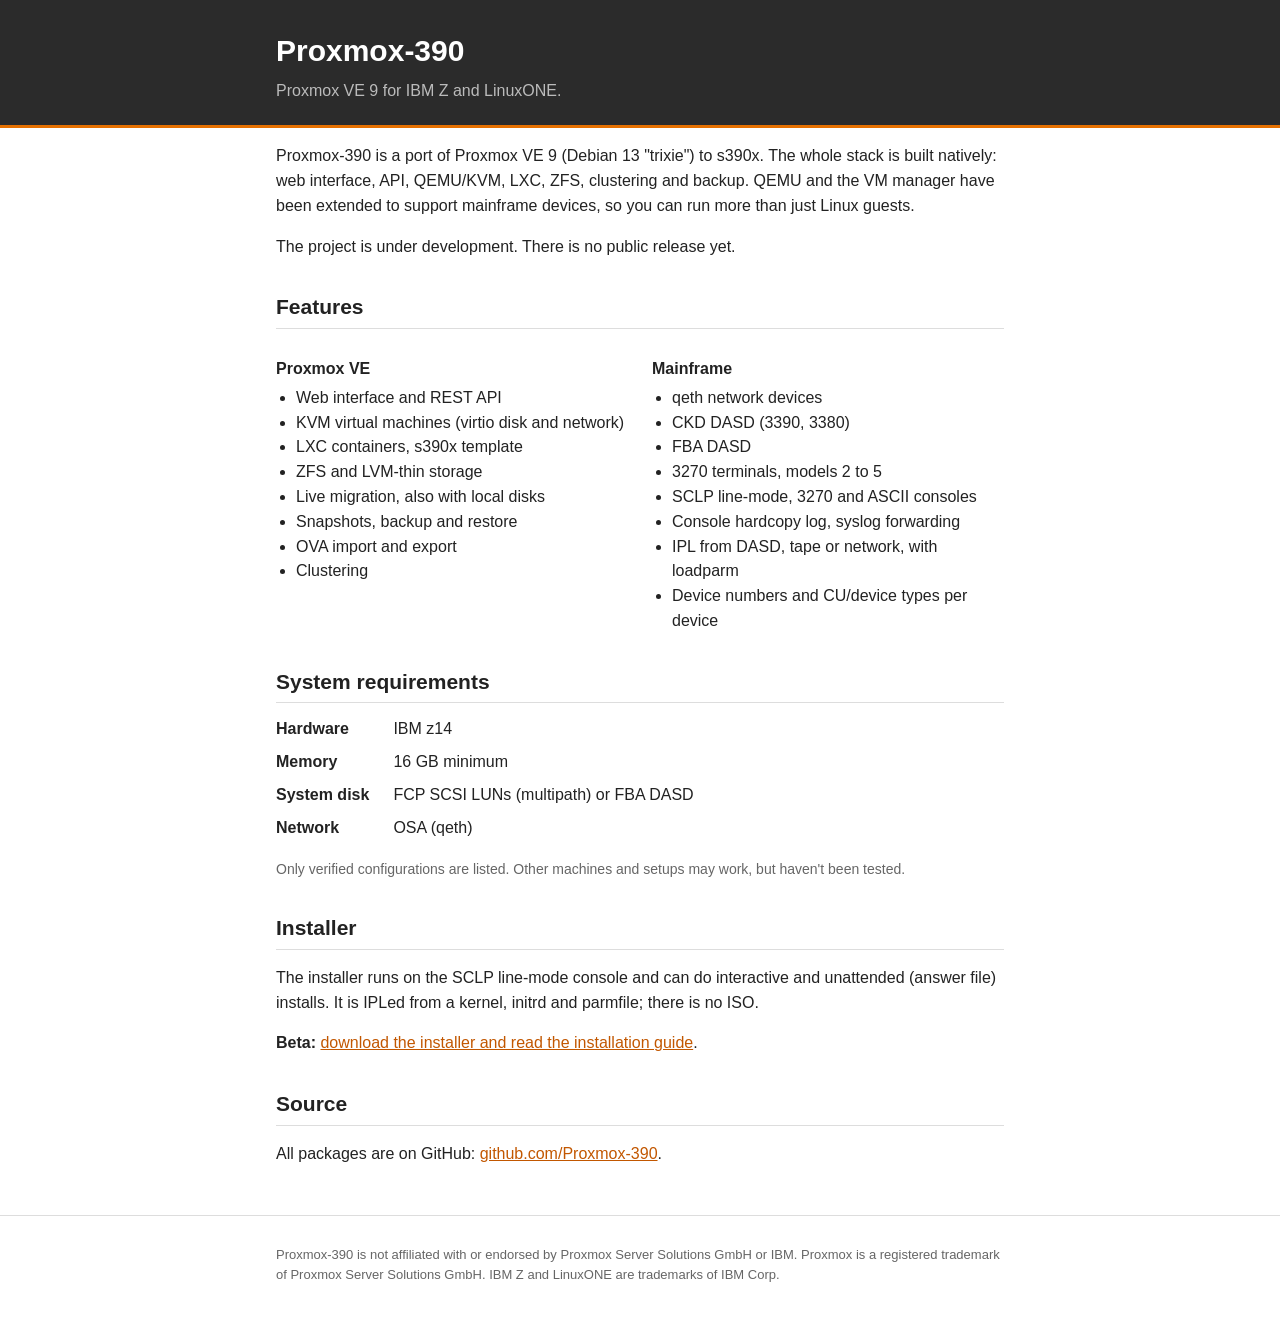
<file: index.html>
<!doctype html>
<html lang="en">
<head>
<meta charset="utf-8">
<meta name="viewport" content="width=device-width, initial-scale=1">
<title>Proxmox-390</title>
<meta name="description" content="Proxmox VE 9 for IBM Z and LinuxONE (s390x).">
<link rel="stylesheet" href="style.css?v=5">
</head>
<body>
<header>
  <div class="wrap">
    <h1>Proxmox-390</h1>
    <p>Proxmox VE 9 for IBM Z and LinuxONE.</p>
  </div>
</header>

<main class="wrap">
  <p>Proxmox-390 is a port of Proxmox VE 9 (Debian 13 "trixie") to s390x. The whole stack is built natively: web
    interface, API, QEMU/KVM, LXC, ZFS, clustering and backup. QEMU and the VM manager have been extended to support
    mainframe devices, so you can run more than just Linux guests.</p>
  <p>The project is under development. There is no public release yet.</p>

  <h2>Features</h2>
  <div class="cols">
    <div>
      <h3>Proxmox VE</h3>
      <ul>
        <li>Web interface and REST API</li>
        <li>KVM virtual machines (virtio disk and network)</li>
        <li>LXC containers, s390x template</li>
        <li>ZFS and LVM-thin storage</li>
        <li>Live migration, also with local disks</li>
        <li>Snapshots, backup and restore</li>
        <li>OVA import and export</li>
        <li>Clustering</li>
      </ul>
    </div>
    <div>
      <h3>Mainframe</h3>
      <ul>
        <li>qeth network devices</li>
        <li>CKD DASD (3390, 3380)</li>
        <li>FBA DASD</li>
        <li>3270 terminals, models 2 to 5</li>
        <li>SCLP line-mode, 3270 and ASCII consoles</li>
        <li>Console hardcopy log, syslog forwarding</li>
        <li>IPL from DASD, tape or network, with loadparm</li>
        <li>Device numbers and CU/device types per device</li>
      </ul>
    </div>
  </div>

  <h2>System requirements</h2>
  <table>
    <tr><th>Hardware</th><td>IBM z14</td></tr>
    <tr><th>Memory</th><td>16 GB minimum</td></tr>
    <tr><th>System disk</th><td>FCP SCSI LUNs (multipath) or FBA DASD</td></tr>
    <tr><th>Network</th><td>OSA (qeth)</td></tr>
  </table>
  <p class="small">Only verified configurations are listed. Other machines and setups may work, but haven't been tested.</p>

  <h2 id="installer">Installer</h2>
  <p>The installer runs on the SCLP line-mode console and can do interactive and unattended (answer file) installs. It
    is IPLed from a kernel, initrd and parmfile; there is no ISO.</p>
  <p><strong>Beta:</strong> <a href="installer.html">download the installer and read the installation guide</a>.</p>

  <h2>Source</h2>
  <p>All packages are on GitHub: <a href="https://github.com/Proxmox-390">github.com/Proxmox-390</a>.</p>
</main>

<footer>
  <div class="wrap">
    <p>Proxmox-390 is not affiliated with or endorsed by Proxmox Server Solutions GmbH or IBM. Proxmox is a registered
      trademark of Proxmox Server Solutions GmbH. IBM Z and LinuxONE are trademarks of IBM Corp.</p>
  </div>
</footer>
</body>
</html>
</file>
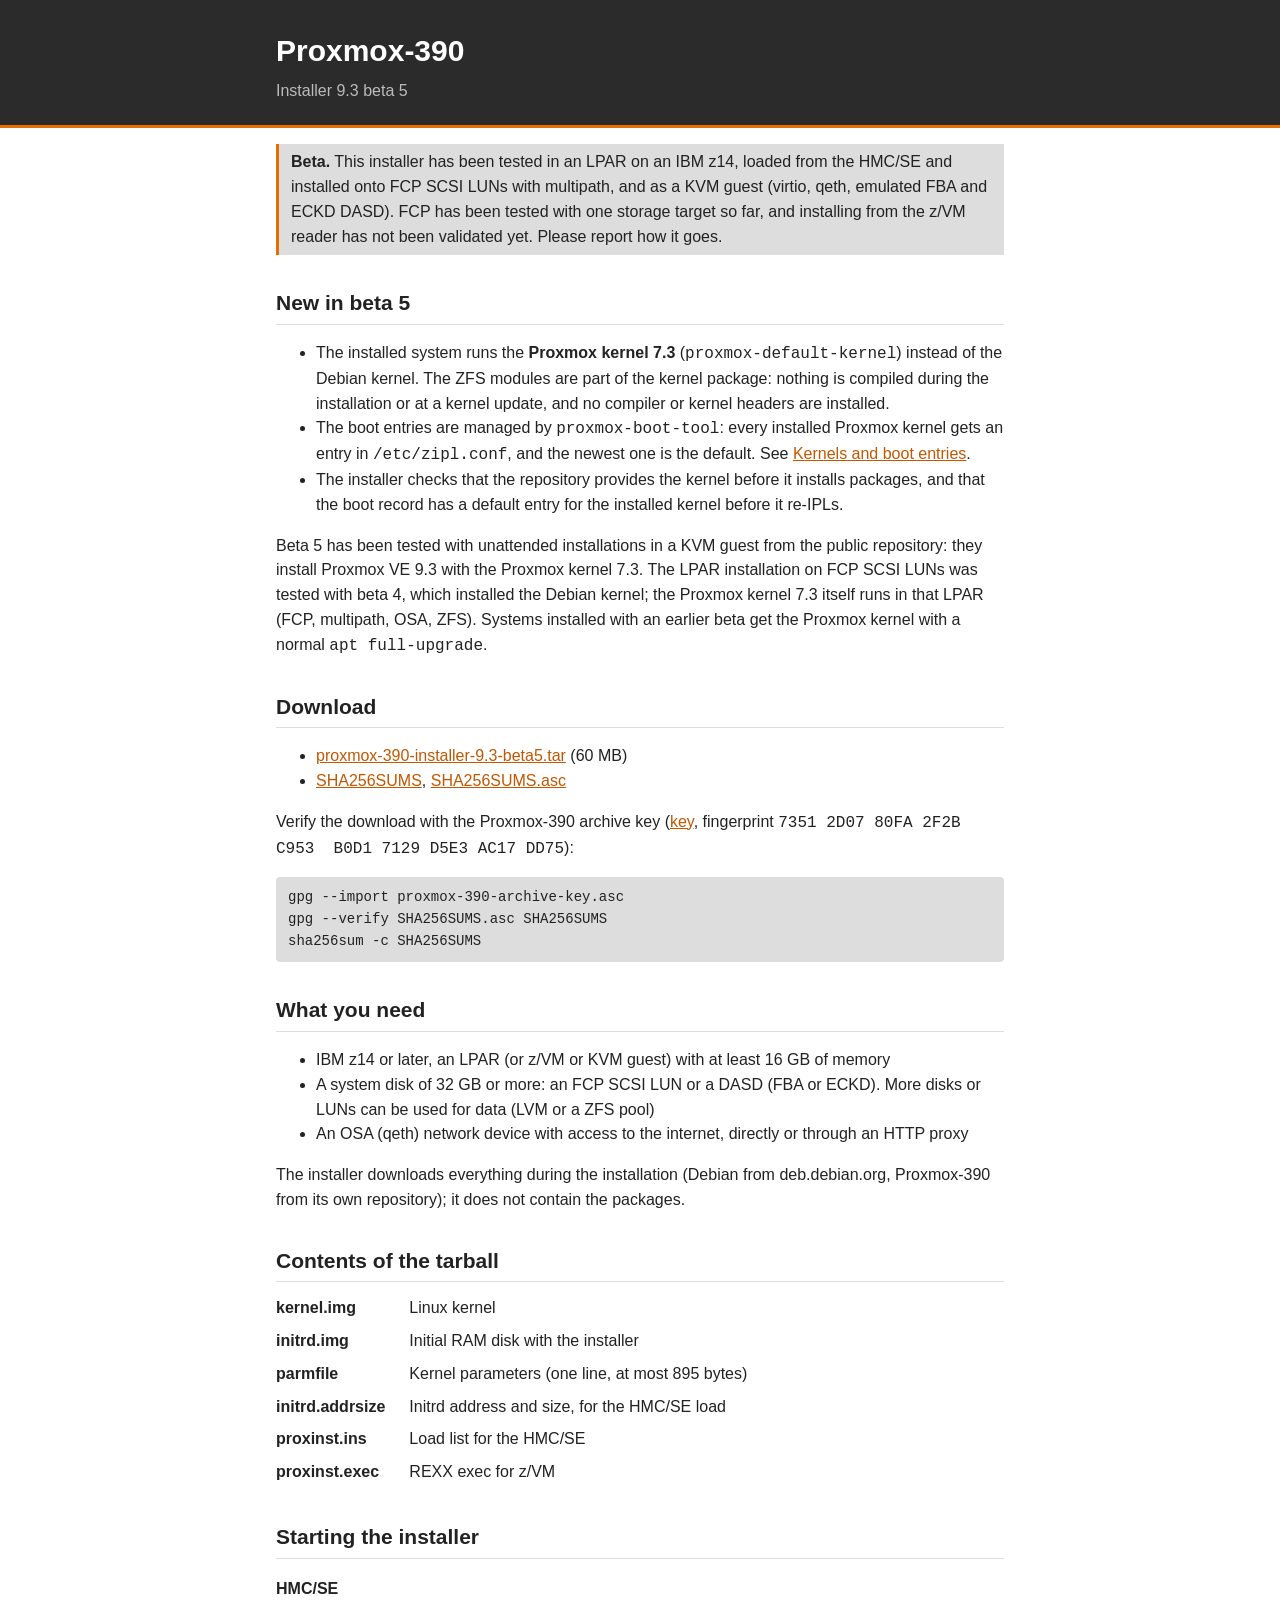
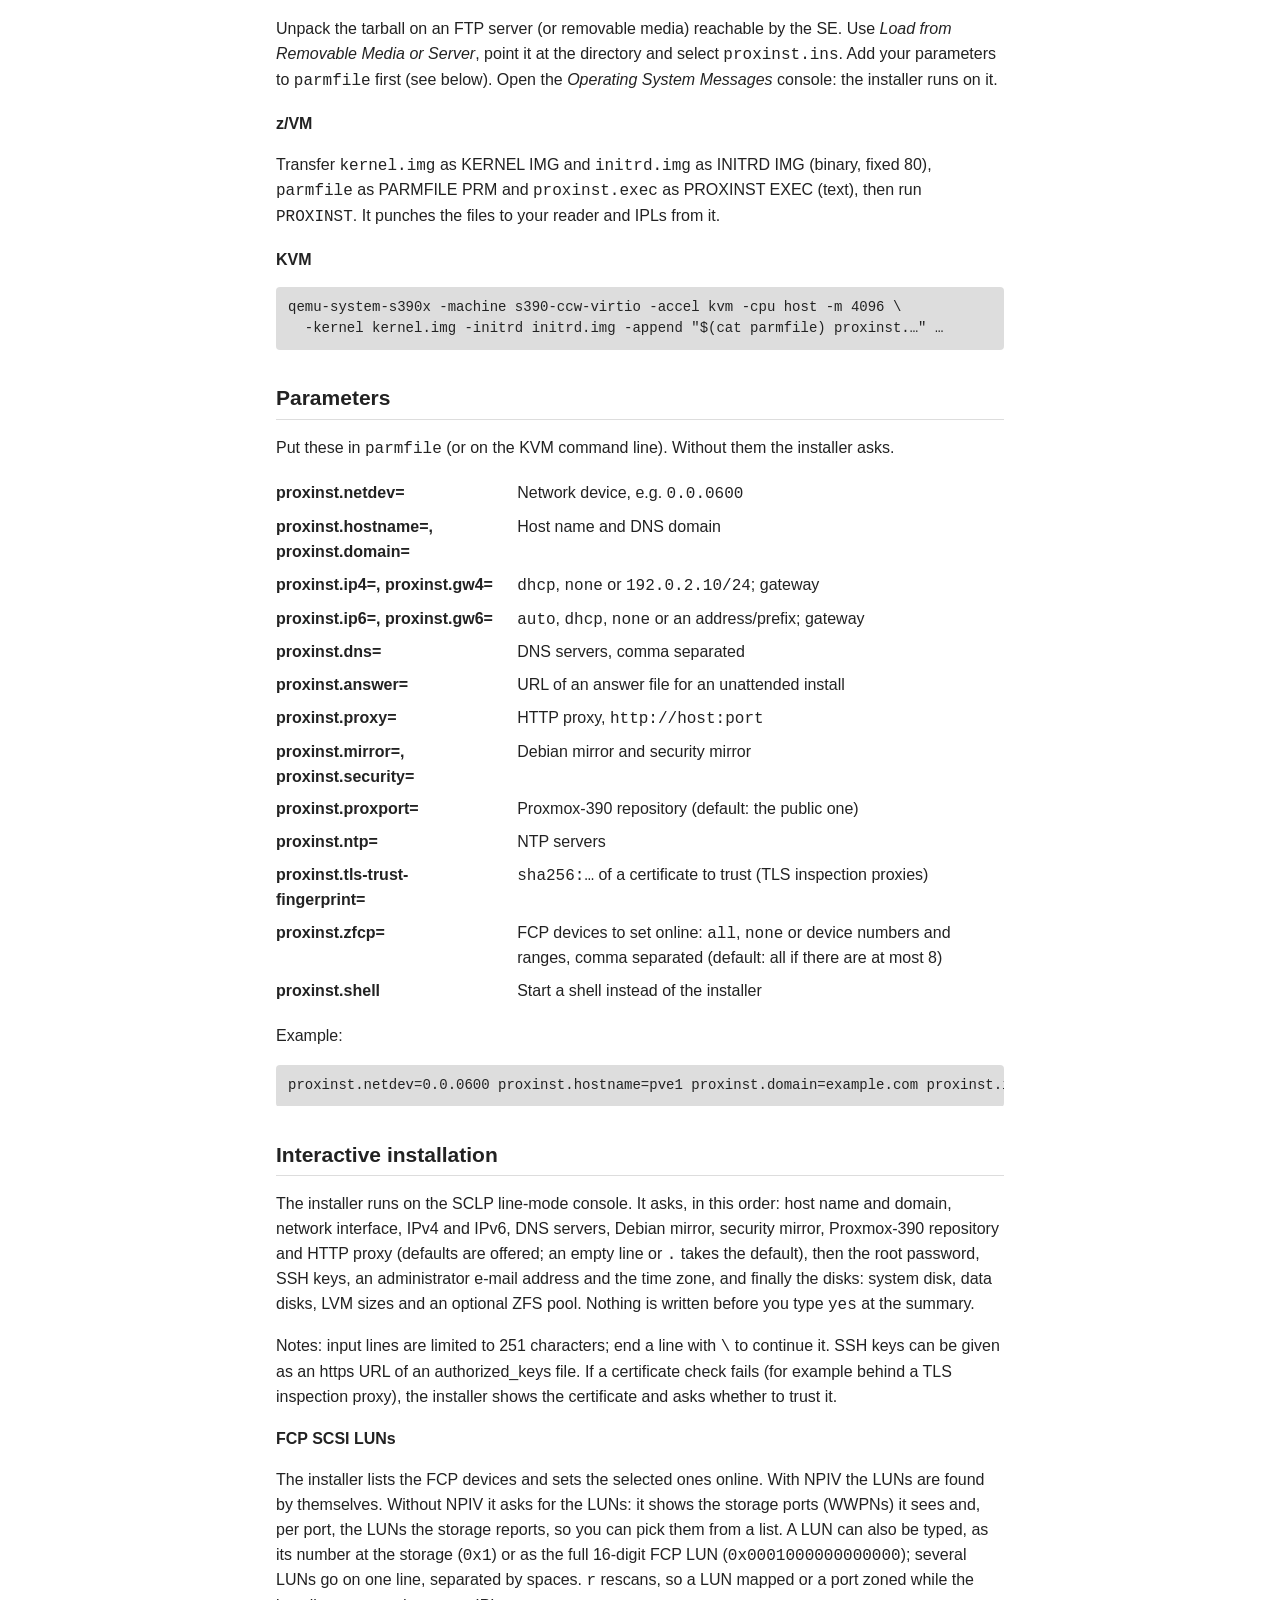
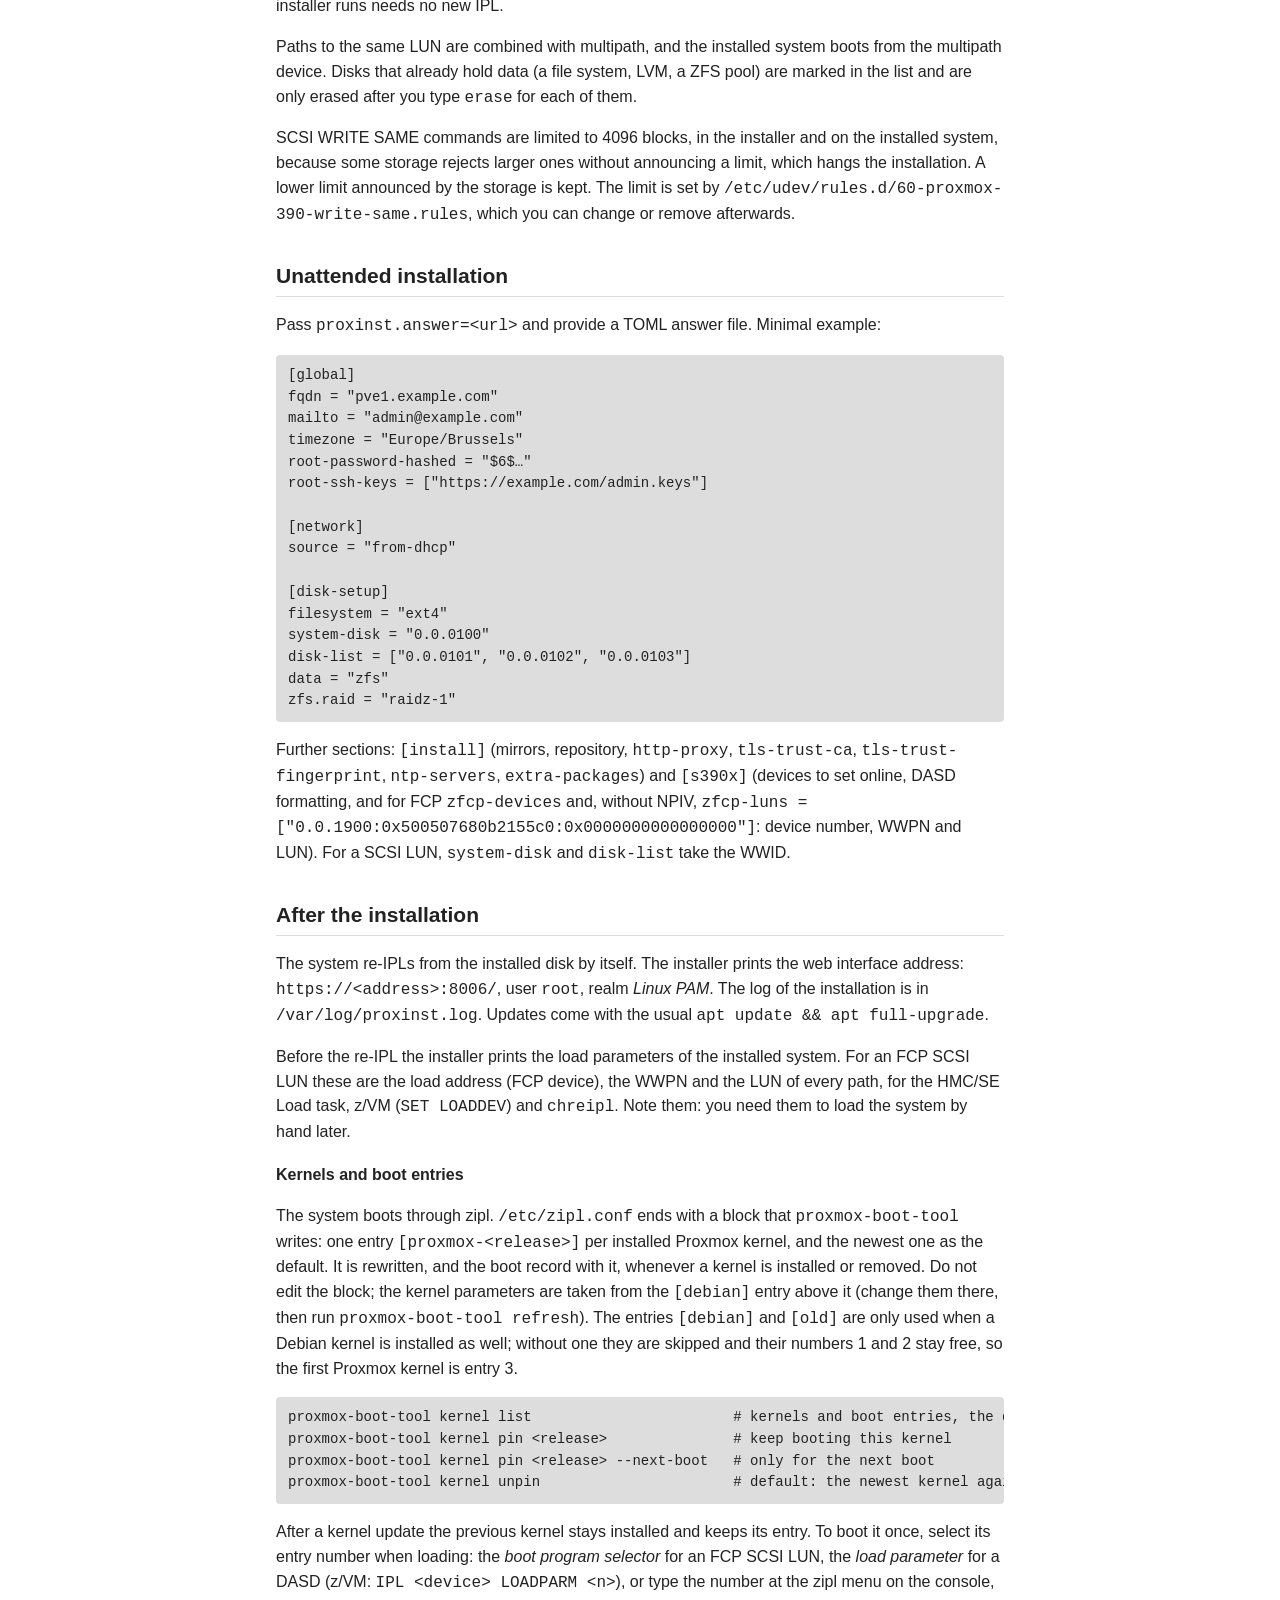
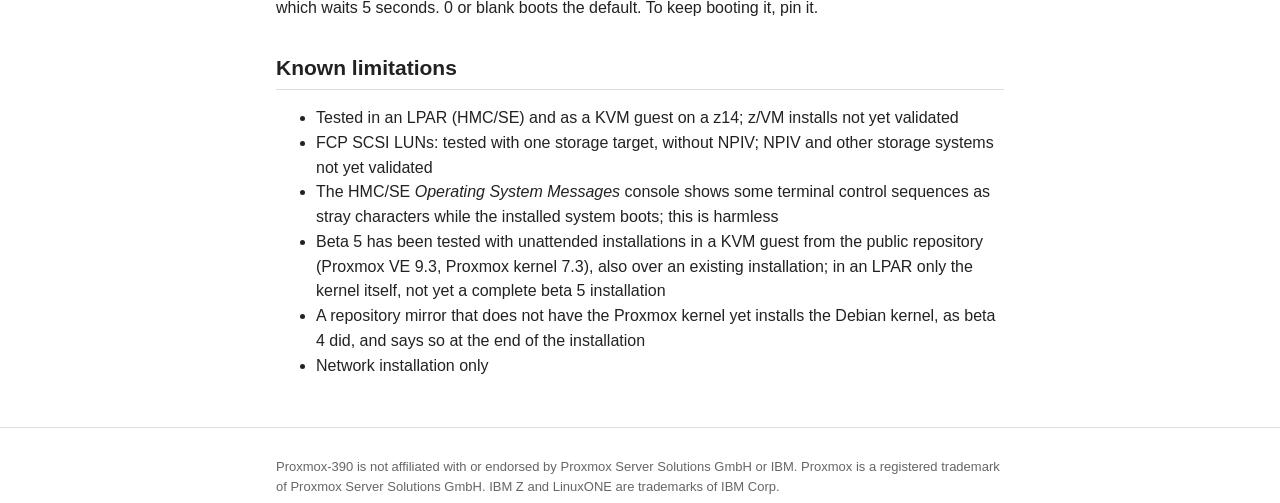
<file: installer.html>
<!doctype html>
<html lang="en">
<head>
<meta charset="utf-8">
<meta name="viewport" content="width=device-width, initial-scale=1">
<title>Proxmox-390 Installer</title>
<meta name="description" content="Installing Proxmox-390 (Proxmox VE 9 for IBM Z and LinuxONE) with the line-mode installer.">
<link rel="stylesheet" href="style.css?v=5">
</head>
<body>
<header>
  <div class="wrap">
    <h1><a href="./" class="home">Proxmox-390</a></h1>
    <p>Installer 9.3 beta 5</p>
  </div>
</header>

<main class="wrap">
  <p class="beta"><strong>Beta.</strong> This installer has been tested in an LPAR on an IBM z14, loaded from the HMC/SE and
    installed onto FCP SCSI LUNs with multipath, and as a KVM guest (virtio, qeth, emulated FBA and ECKD DASD). FCP has
    been tested with one storage target so far, and installing from the z/VM reader has not been validated yet. Please
    report how it goes.</p>

  <h2>New in beta 5</h2>
  <ul>
    <li>The installed system runs the <strong>Proxmox kernel 7.3</strong> (<code>proxmox-default-kernel</code>)
      instead of the Debian kernel. The ZFS modules are part of the kernel package: nothing is compiled during the
      installation or at a kernel update, and no compiler or kernel headers are installed.</li>
    <li>The boot entries are managed by <code>proxmox-boot-tool</code>: every installed Proxmox kernel gets an entry
      in <code>/etc/zipl.conf</code>, and the newest one is the default. See
      <a href="#kernels">Kernels and boot entries</a>.</li>
    <li>The installer checks that the repository provides the kernel before it installs packages, and that the boot
      record has a default entry for the installed kernel before it re-IPLs.</li>
  </ul>
  <p>Beta 5 has been tested with unattended installations in a KVM guest from the public repository: they install
    Proxmox VE 9.3 with the Proxmox kernel 7.3. The LPAR installation on FCP SCSI LUNs
    was tested with beta 4, which installed the Debian kernel; the Proxmox kernel 7.3 itself runs in that LPAR (FCP,
    multipath, OSA, ZFS). Systems installed with an earlier beta get the Proxmox kernel with a normal
    <code>apt full-upgrade</code>.</p>

  <h2>Download</h2>
  <ul>
    <li><a href="https://proxmox-390-apt.legitimatebusiness.be/installer/proxmox-390-installer-9.3-beta5.tar">proxmox-390-installer-9.3-beta5.tar</a> (60 MB)</li>
    <li><a href="https://proxmox-390-apt.legitimatebusiness.be/installer/SHA256SUMS">SHA256SUMS</a>,
      <a href="https://proxmox-390-apt.legitimatebusiness.be/installer/SHA256SUMS.asc">SHA256SUMS.asc</a></li>
  </ul>
  <p>Verify the download with the Proxmox-390 archive key
    (<a href="https://proxmox-390-apt.legitimatebusiness.be/proxmox-390-archive-key.asc">key</a>, fingerprint
    <code>7351 2D07 80FA 2F2B C953&nbsp; B0D1 7129 D5E3 AC17 DD75</code>):</p>
  <pre><code>gpg --import proxmox-390-archive-key.asc
gpg --verify SHA256SUMS.asc SHA256SUMS
sha256sum -c SHA256SUMS</code></pre>

  <h2>What you need</h2>
  <ul>
    <li>IBM z14 or later, an LPAR (or z/VM or KVM guest) with at least 16 GB of memory</li>
    <li>A system disk of 32 GB or more: an FCP SCSI LUN or a DASD (FBA or ECKD). More disks or LUNs can be used for
      data (LVM or a ZFS pool)</li>
    <li>An OSA (qeth) network device with access to the internet, directly or through an HTTP proxy</li>
  </ul>
  <p>The installer downloads everything during the installation (Debian from deb.debian.org, Proxmox-390 from its own
    repository); it does not contain the packages.</p>

  <h2>Contents of the tarball</h2>
  <table>
    <tr><th>kernel.img</th><td>Linux kernel</td></tr>
    <tr><th>initrd.img</th><td>Initial RAM disk with the installer</td></tr>
    <tr><th>parmfile</th><td>Kernel parameters (one line, at most 895 bytes)</td></tr>
    <tr><th>initrd.addrsize</th><td>Initrd address and size, for the HMC/SE load</td></tr>
    <tr><th>proxinst.ins</th><td>Load list for the HMC/SE</td></tr>
    <tr><th>proxinst.exec</th><td>REXX exec for z/VM</td></tr>
  </table>

  <h2>Starting the installer</h2>
  <h3>HMC/SE</h3>
  <p>Unpack the tarball on an FTP server (or removable media) reachable by the SE. Use <em>Load from Removable Media
    or Server</em>, point it at the directory and select <code>proxinst.ins</code>. Add your parameters to
    <code>parmfile</code> first (see below). Open the <em>Operating System Messages</em> console: the installer runs
    on it.</p>
  <h3>z/VM</h3>
  <p>Transfer <code>kernel.img</code> as KERNEL IMG and <code>initrd.img</code> as INITRD IMG (binary, fixed 80),
    <code>parmfile</code> as PARMFILE PRM and <code>proxinst.exec</code> as PROXINST EXEC (text), then run
    <code>PROXINST</code>. It punches the files to your reader and IPLs from it.</p>
  <h3>KVM</h3>
  <pre><code>qemu-system-s390x -machine s390-ccw-virtio -accel kvm -cpu host -m 4096 \
  -kernel kernel.img -initrd initrd.img -append "$(cat parmfile) proxinst.…" …</code></pre>

  <h2>Parameters</h2>
  <p>Put these in <code>parmfile</code> (or on the KVM command line). Without them the installer asks.</p>
  <table>
    <tr><th>proxinst.netdev=</th><td>Network device, e.g. <code>0.0.0600</code></td></tr>
    <tr><th>proxinst.hostname=, proxinst.domain=</th><td>Host name and DNS domain</td></tr>
    <tr><th>proxinst.ip4=, proxinst.gw4=</th><td><code>dhcp</code>, <code>none</code> or <code>192.0.2.10/24</code>; gateway</td></tr>
    <tr><th>proxinst.ip6=, proxinst.gw6=</th><td><code>auto</code>, <code>dhcp</code>, <code>none</code> or an address/prefix; gateway</td></tr>
    <tr><th>proxinst.dns=</th><td>DNS servers, comma separated</td></tr>
    <tr><th>proxinst.answer=</th><td>URL of an answer file for an unattended install</td></tr>
    <tr><th>proxinst.proxy=</th><td>HTTP proxy, <code>http://host:port</code></td></tr>
    <tr><th>proxinst.mirror=, proxinst.security=</th><td>Debian mirror and security mirror</td></tr>
    <tr><th>proxinst.proxport=</th><td>Proxmox-390 repository (default: the public one)</td></tr>
    <tr><th>proxinst.ntp=</th><td>NTP servers</td></tr>
    <tr><th>proxinst.tls-trust-fingerprint=</th><td><code>sha256:…</code> of a certificate to trust (TLS inspection proxies)</td></tr>
    <tr><th>proxinst.zfcp=</th><td>FCP devices to set online: <code>all</code>, <code>none</code> or device numbers and ranges, comma separated (default: all if there are at most 8)</td></tr>
    <tr><th>proxinst.shell</th><td>Start a shell instead of the installer</td></tr>
  </table>
  <p>Example:</p>
  <pre><code>proxinst.netdev=0.0.0600 proxinst.hostname=pve1 proxinst.domain=example.com proxinst.ip4=192.0.2.10/24 proxinst.gw4=192.0.2.1 proxinst.ip6=none proxinst.dns=192.0.2.53</code></pre>

  <h2>Interactive installation</h2>
  <p>The installer runs on the SCLP line-mode console. It asks, in this order: host name and domain, network
    interface, IPv4 and IPv6, DNS servers, Debian mirror, security mirror, Proxmox-390 repository and HTTP proxy
    (defaults are offered; an empty line or <code>.</code> takes the default), then the root password, SSH keys, an
    administrator e-mail address and the time zone, and finally the disks: system disk, data disks, LVM sizes and an
    optional ZFS pool. Nothing is written before you type <code>yes</code> at the summary.</p>
  <p>Notes: input lines are limited to 251
    characters; end a line with <code>\</code> to continue it. SSH keys can be given as an https URL of an
    authorized_keys file. If a certificate check fails (for example behind a TLS inspection proxy), the installer
    shows the certificate and asks whether to trust it.</p>

  <h3>FCP SCSI LUNs</h3>
  <p>The installer lists the FCP devices and sets the selected ones online. With NPIV the LUNs are found by
    themselves. Without NPIV it asks for the LUNs: it shows the storage ports (WWPNs) it sees and, per port, the LUNs
    the storage reports, so you can pick them from a list. A LUN can also be typed, as its number at the storage
    (<code>0x1</code>) or as the full 16-digit FCP LUN (<code>0x0001000000000000</code>); several LUNs go on one line,
    separated by spaces. <code>r</code> rescans, so a LUN mapped or a port zoned while the installer runs needs no new
    IPL.</p>
  <p>Paths to the same LUN are combined with multipath, and the installed system boots from the multipath device.
    Disks that already hold data (a file system, LVM, a ZFS pool) are marked in the list and are only erased after you
    type <code>erase</code> for each of them.</p>
  <p>SCSI WRITE SAME commands are limited to 4096 blocks, in the installer and on the installed system, because some
    storage rejects larger ones without announcing a limit, which hangs the installation. A lower limit announced by
    the storage is kept. The limit is set by <code>/etc/udev/rules.d/60-proxmox-390-write-same.rules</code>, which
    you can change or remove afterwards.</p>

  <h2>Unattended installation</h2>
  <p>Pass <code>proxinst.answer=&lt;url&gt;</code> and provide a TOML answer file. Minimal example:</p>
  <pre><code>[global]
fqdn = "pve1.example.com"
mailto = "admin@example.com"
timezone = "Europe/Brussels"
root-password-hashed = "$6$…"
root-ssh-keys = ["https://example.com/admin.keys"]

[network]
source = "from-dhcp"

[disk-setup]
filesystem = "ext4"
system-disk = "0.0.0100"
disk-list = ["0.0.0101", "0.0.0102", "0.0.0103"]
data = "zfs"
zfs.raid = "raidz-1"</code></pre>
  <p>Further sections: <code>[install]</code> (mirrors, repository, <code>http-proxy</code>,
    <code>tls-trust-ca</code>, <code>tls-trust-fingerprint</code>, <code>ntp-servers</code>,
    <code>extra-packages</code>) and <code>[s390x]</code> (devices to set online, DASD formatting, and for FCP <code>zfcp-devices</code> and, without
    NPIV, <code>zfcp-luns = ["0.0.1900:0x500507680b2155c0:0x0000000000000000"]</code>: device number, WWPN and LUN).
    For a SCSI LUN, <code>system-disk</code> and <code>disk-list</code> take the WWID.</p>

  <h2>After the installation</h2>
  <p>The system re-IPLs from the installed disk by itself. The installer prints the web interface address:
    <code>https://&lt;address&gt;:8006/</code>, user <code>root</code>, realm <em>Linux PAM</em>. The log of the
    installation is in <code>/var/log/proxinst.log</code>. Updates come with the usual <code>apt update &amp;&amp;
    apt full-upgrade</code>.</p>
  <p>Before the re-IPL the installer prints the load parameters of the installed system. For an FCP SCSI LUN these
    are the load address (FCP device), the WWPN and the LUN of every path, for the HMC/SE Load task, z/VM
    (<code>SET LOADDEV</code>) and <code>chreipl</code>. Note them: you need them to load the system by hand later.</p>

  <h3 id="kernels">Kernels and boot entries</h3>
  <p>The system boots through zipl. <code>/etc/zipl.conf</code> ends with a block that <code>proxmox-boot-tool</code>
    writes: one entry <code>[proxmox-&lt;release&gt;]</code> per installed Proxmox kernel, and the newest one as the
    default. It is rewritten, and the boot record with it, whenever a kernel is installed or removed. Do not edit the
    block; the kernel parameters are taken from the <code>[debian]</code> entry above it (change them there, then run
    <code>proxmox-boot-tool refresh</code>). The entries <code>[debian]</code> and <code>[old]</code> are only used
    when a Debian kernel is installed as well; without one they are skipped and their numbers 1 and 2 stay free, so
    the first Proxmox kernel is entry 3.</p>
  <pre><code>proxmox-boot-tool kernel list                        # kernels and boot entries, the default marked
proxmox-boot-tool kernel pin &lt;release&gt;               # keep booting this kernel
proxmox-boot-tool kernel pin &lt;release&gt; --next-boot   # only for the next boot
proxmox-boot-tool kernel unpin                       # default: the newest kernel again</code></pre>
  <p>After a kernel update the previous kernel stays installed and keeps its entry. To boot it once, select its
    entry number when loading: the <em>boot program selector</em> for an FCP SCSI LUN, the <em>load parameter</em>
    for a DASD (z/VM: <code>IPL &lt;device&gt; LOADPARM &lt;n&gt;</code>), or type the number at the zipl menu on the
    console, which waits 5 seconds. 0 or blank boots the default. To keep booting it, pin it.</p>

  <h2>Known limitations</h2>
  <ul>
    <li>Tested in an LPAR (HMC/SE) and as a KVM guest on a z14; z/VM installs not yet validated</li>
    <li>FCP SCSI LUNs: tested with one storage target, without NPIV; NPIV and other storage systems not yet validated</li>
    <li>The HMC/SE <em>Operating System Messages</em> console shows some terminal control sequences as stray
      characters while the installed system boots; this is harmless</li>
    <li>Beta 5 has been tested with unattended installations in a KVM guest from the public repository (Proxmox VE
      9.3, Proxmox kernel 7.3), also over an existing installation; in an LPAR only the kernel itself, not yet a
      complete beta 5 installation</li>
    <li>A repository mirror that does not have the Proxmox kernel yet installs the Debian kernel, as beta 4 did, and
      says so at the end of the installation</li>
    <li>Network installation only</li>
  </ul>
</main>

<footer>
  <div class="wrap">
    <p>Proxmox-390 is not affiliated with or endorsed by Proxmox Server Solutions GmbH or IBM. Proxmox is a registered
      trademark of Proxmox Server Solutions GmbH. IBM Z and LinuxONE are trademarks of IBM Corp.</p>
  </div>
</footer>
</body>
</html>
</file>
<file: style.css>
:root {
  --bg: #ffffff;
  --fg: #222;
  --muted: #666;
  --line: #ddd;
  --link: #c25700;
  --head-bg: #2b2b2b;
  --head-fg: #fff;
  color-scheme: light dark;
}
@media (prefers-color-scheme: dark) {
  :root {
    --bg: #161616;
    --fg: #ddd;
    --muted: #999;
    --line: #333;
    --link: #ff9a40;
    --head-bg: #000;
  }
}
* { box-sizing: border-box; }
body {
  margin: 0;
  background: var(--bg);
  color: var(--fg);
  font: 16px/1.55 -apple-system, "Segoe UI", Roboto, Helvetica, Arial, sans-serif;
}
.wrap { max-width: 760px; margin: 0 auto; padding: 0 16px; }
a { color: var(--link); }
header { background: var(--head-bg); color: var(--head-fg); padding: 28px 0 22px; border-bottom: 3px solid #e57000; }
header h1 { margin: 0; font-size: 30px; }
header p { margin: 4px 0 0; color: #bbb; }
main { padding-top: 12px; }
h2 { font-size: 21px; margin: 32px 0 10px; padding-bottom: 4px; border-bottom: 1px solid var(--line); }
h3 { font-size: 16px; margin: 0 0 4px; }
.cols { display: grid; grid-template-columns: minmax(0, 1fr) minmax(0, 1fr); gap: 0 24px; }
.cols ul { margin: 0; padding-left: 20px; }
table { border-collapse: collapse; }
th, td { text-align: left; padding: 4px 24px 4px 0; vertical-align: top; }
th { font-weight: 600; }
.note, .small { color: var(--muted); }
.small { font-size: 14px; }
footer { margin-top: 48px; padding: 16px 0 32px; border-top: 1px solid var(--line); color: var(--muted); font-size: 13px; }
@media (max-width: 360px) {
  .cols { grid-template-columns: 1fr; gap: 16px; }
}
pre { background: var(--line); padding: 10px 12px; overflow-x: auto; font-size: 14px; border-radius: 4px; }
code { font-family: ui-monospace, SFMono-Regular, Menlo, Consolas, monospace; }
.beta { border-left: 3px solid #e57000; padding: 6px 12px; background: var(--line); }
a.home { color: inherit; text-decoration: none; }
h3 { margin-top: 18px; }
</file>
